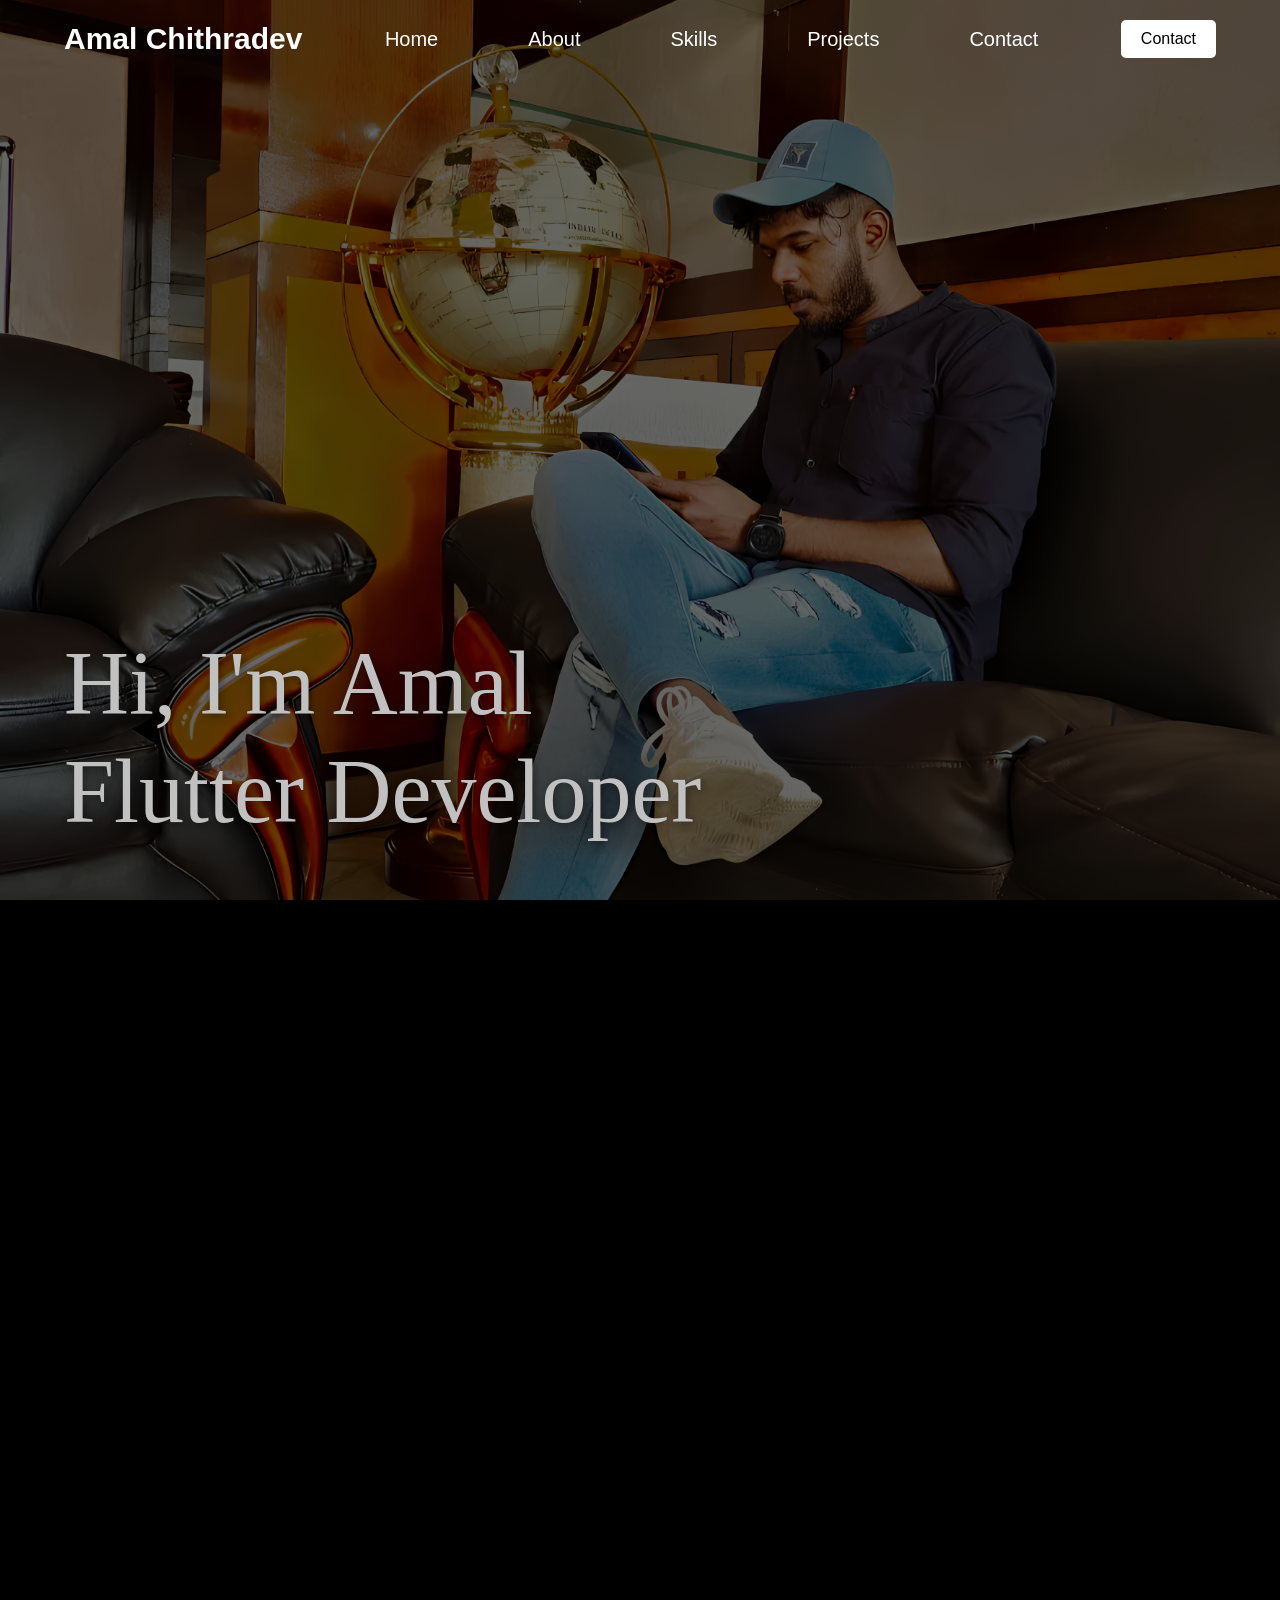
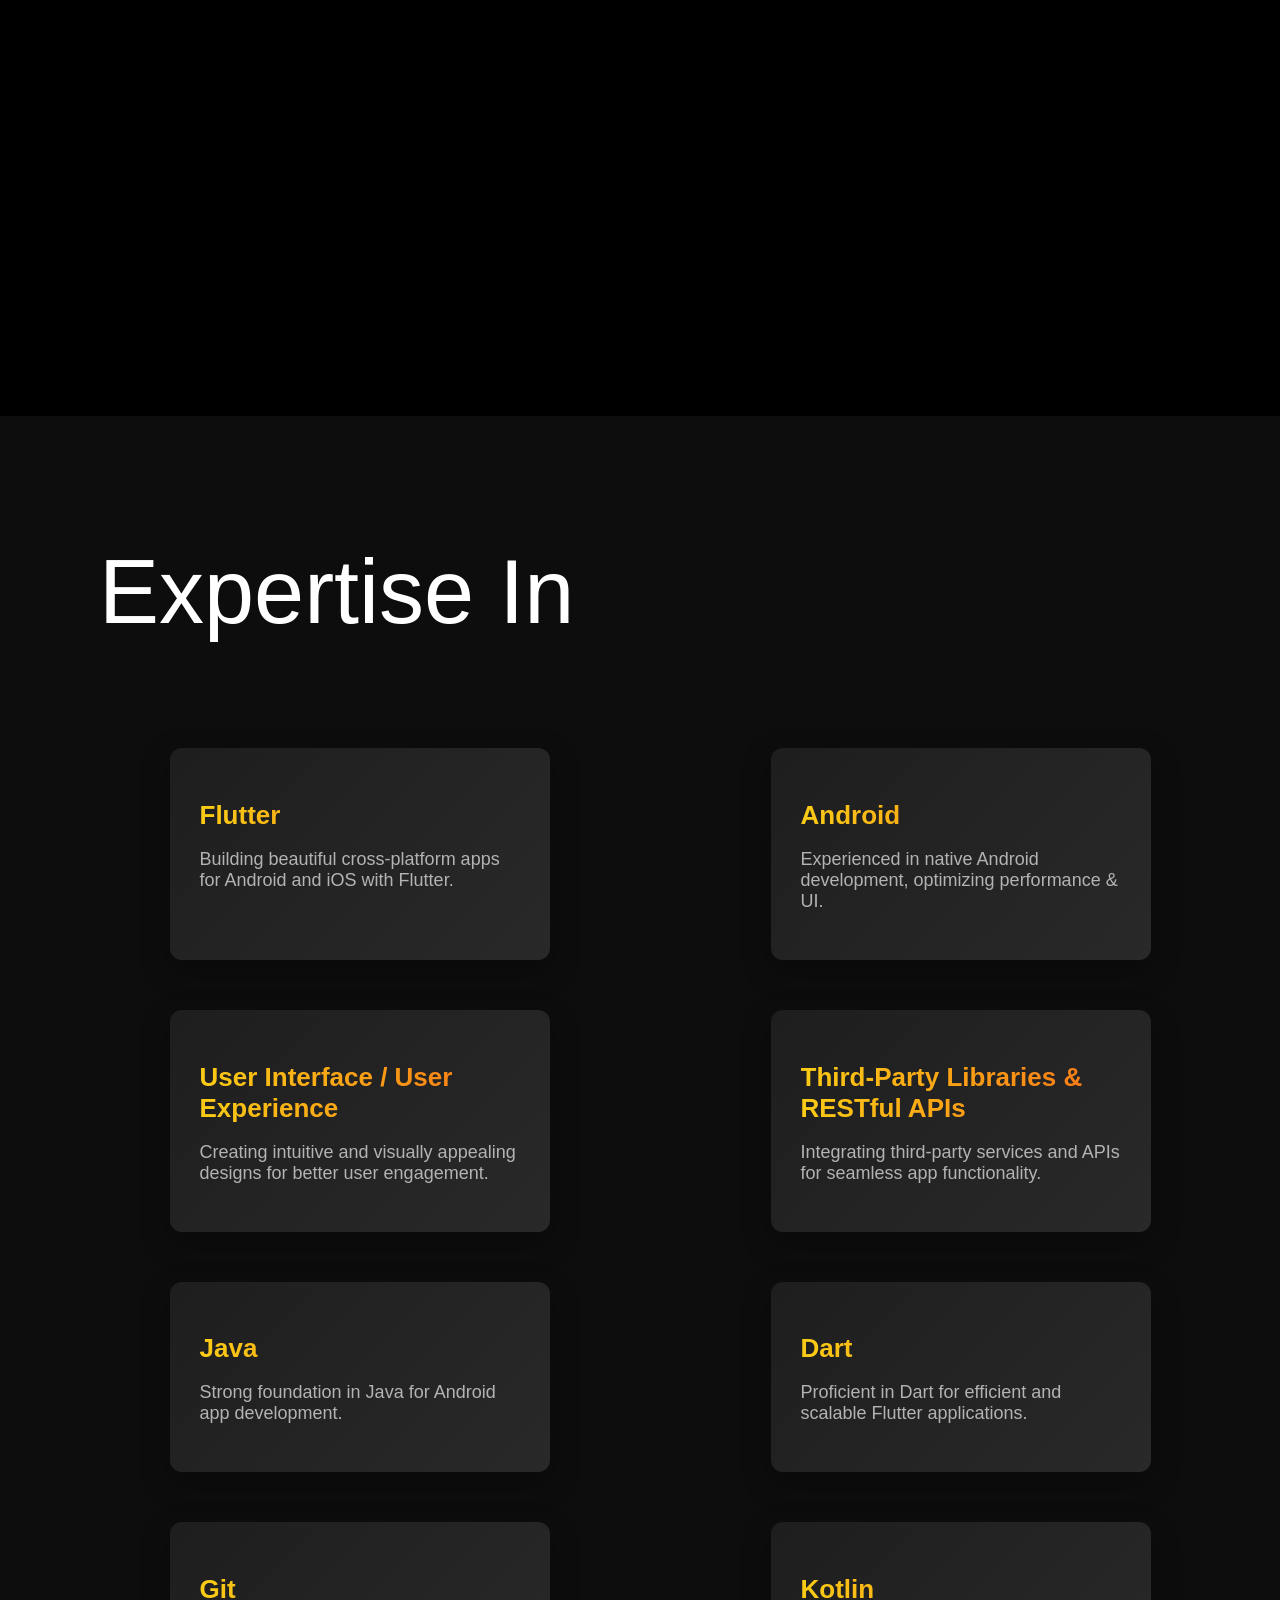
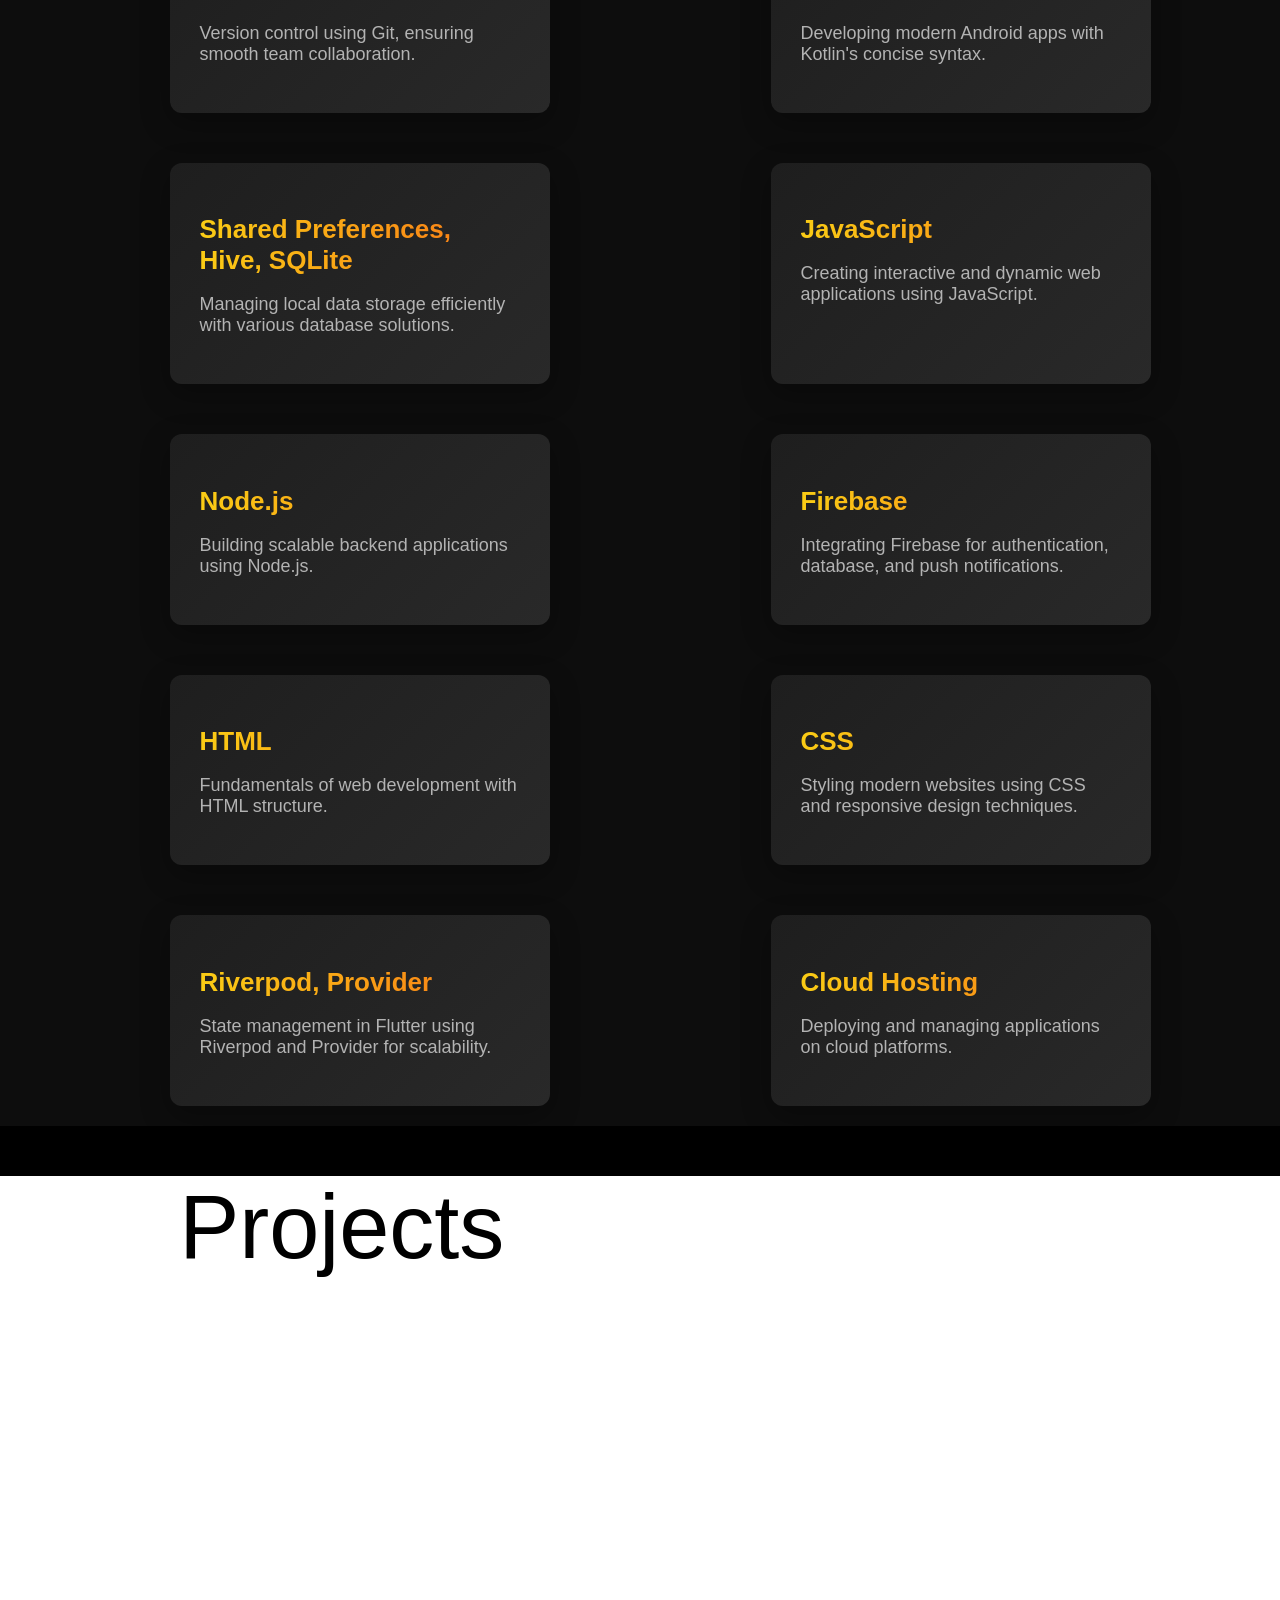
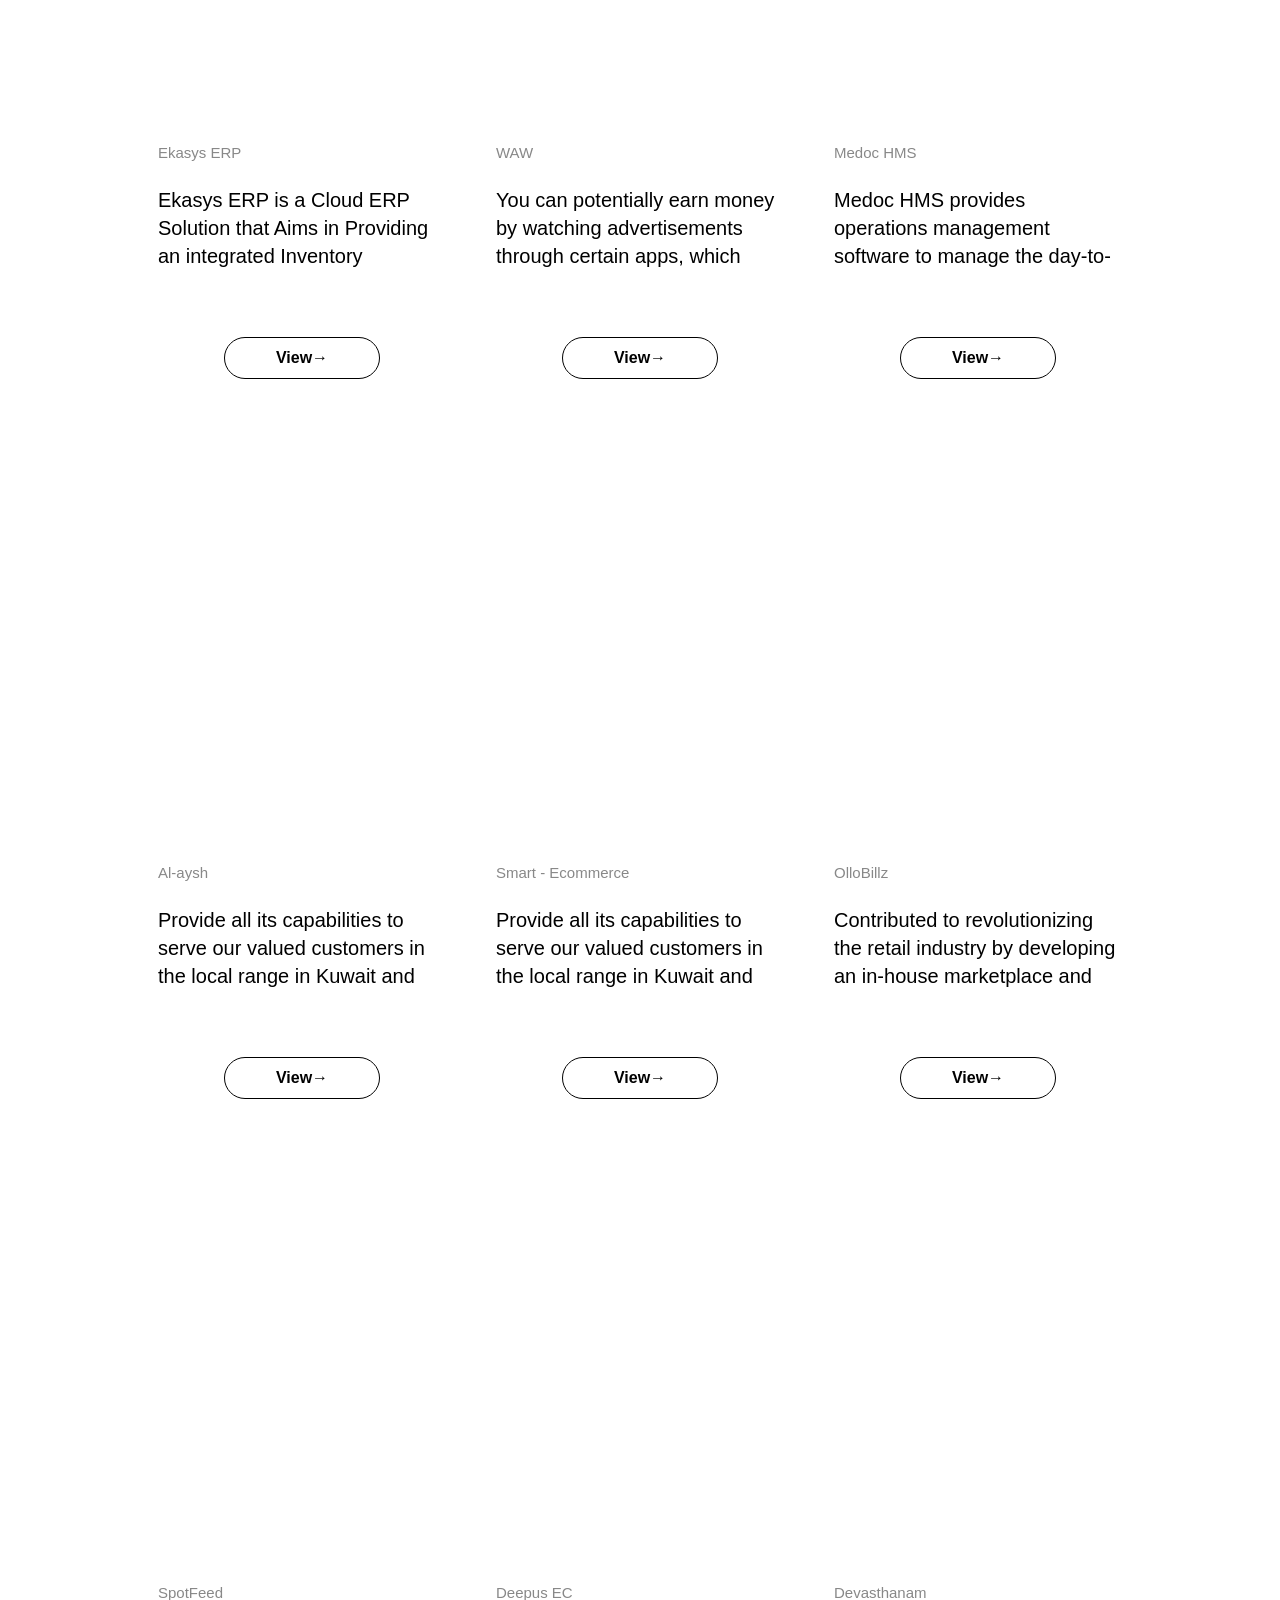
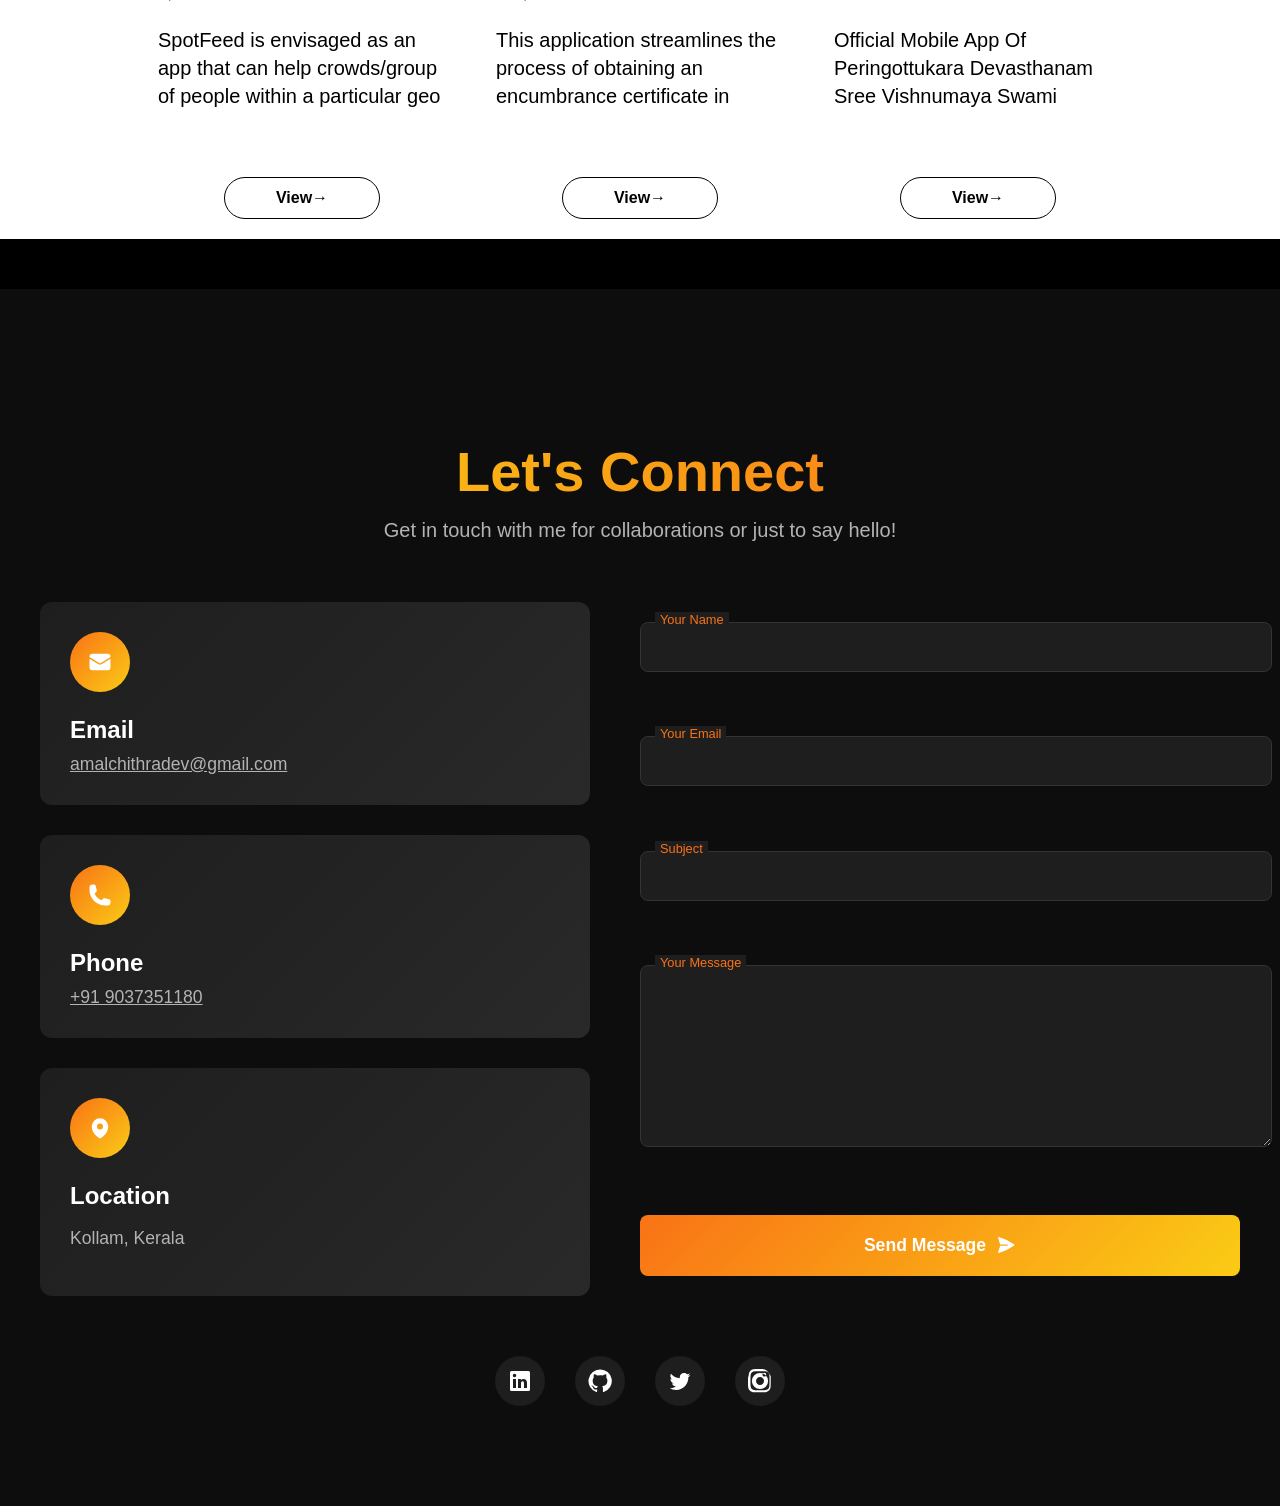
<file: index.html>
<!DOCTYPE html>
<html lang="en">
<head>
    <meta charset="UTF-8">
    <meta name="viewport" content="width=device-width, initial-scale=1.0">
    <title>Portfolio - Amal</title>
    <link rel="stylesheet" href="styles/home.css">
    <link rel="stylesheet" href="https://cdnjs.cloudflare.com/ajax/libs/font-awesome/6.4.2/css/all.min.css">
    <script src="home.js" defer></script>
</head>
<body>

    <header class="navbar">
        <div class="logo">Amal Chithradev</div>
        <nav>
            <ul>
                <li><a href="#home">Home</a></li>
                <li><a href="#about">About</a></li>
                <li><a href="#skills">Skills</a></li>
                <li><a href="#projects">Projects</a></li>
                <li><a href="#contact">Contact</a></li>
            </ul>
        </nav>
        <button class="contact-btn">Contact</button>
    </header>

    <main>
        <section id="home">
            <div class="home_contant">
                <div class="splash-bg"></div> 
                <h1 class="line1">Hi, I'm Amal</h1>   
                <h1 class="line2">Flutter Developer</h1>              </div>
        </section>

        <section id="about">
            <div class="about-container">
                <p class="about-description">
                    Software Developer with 3 years of experience,  
                    specializing in mobile and web app developmen.  
                    I have successfully completed 13 projects, delivering high-quality solutions  
                    with a focus on UI/UX design.  
                    My expertise lies in building efficient, scalable, and user-friendly applications
                    using modern technologies.
                </p>
            </div>
        </section>
        

        <section id="skills">
            <h2 class="skills-heading">Expertise In</h2>
            <div class="skills-wrapper">
                <div class="skills-container active">
                    <h1 class="skills-title">Flutter</h1>
                    <p class="description">Building beautiful cross-platform apps for Android and iOS with Flutter.</p>
                </div>
                <div class="skills-container">
                    <h1 class="skills-title">Android</h1>
                    <p class="description">Experienced in native Android development, optimizing performance & UI.</p>
                </div>
                <div class="skills-container">
                    <h1 class="skills-title">User Interface / User Experience</h1>
                    <p class="description">Creating intuitive and visually appealing designs for better user engagement.</p>
                </div>
                <div class="skills-container">
                    <h1 class="skills-title">Third-Party Libraries & RESTful APIs</h1>
                    <p class="description">Integrating third-party services and APIs for seamless app functionality.</p>
                </div>
                <div class="skills-container">
                    <h1 class="skills-title">Java</h1>
                    <p class="description">Strong foundation in Java for Android app development.</p>
                </div>
                <div class="skills-container">
                    <h1 class="skills-title">Dart</h1>
                    <p class="description">Proficient in Dart for efficient and scalable Flutter applications.</p>
                </div>
                <div class="skills-container">
                    <h1 class="skills-title">Git</h1>
                    <p class="description">Version control using Git, ensuring smooth team collaboration.</p>
                </div>
                <div class="skills-container">
                    <h1 class="skills-title">Kotlin</h1>
                    <p class="description">Developing modern Android apps with Kotlin's concise syntax.</p>
                </div>
                <div class="skills-container">
                    <h1 class="skills-title">Shared Preferences, Hive, SQLite</h1>
                    <p class="description">Managing local data storage efficiently with various database solutions.</p>
                </div>
                <div class="skills-container">
                    <h1 class="skills-title">JavaScript</h1>
                    <p class="description">Creating interactive and dynamic web applications using JavaScript.</p>
                </div>
                <div class="skills-container">
                    <h1 class="skills-title">Node.js</h1>
                    <p class="description">Building scalable backend applications using Node.js.</p>
                </div>
                <div class="skills-container">
                    <h1 class="skills-title">Firebase</h1>
                    <p class="description">Integrating Firebase for authentication, database, and push notifications.</p>
                </div>
                <div class="skills-container">
                    <h1 class="skills-title">HTML</h1>
                    <p class="description">Fundamentals of web development with HTML structure.</p>
                </div>
                <div class="skills-container">
                    <h1 class="skills-title">CSS</h1>
                    <p class="description">Styling modern websites using CSS and responsive design techniques.</p>
                </div>
                <div class="skills-container">
                    <h1 class="skills-title">Riverpod, Provider</h1>
                    <p class="description">State management in Flutter using Riverpod and Provider for scalability.</p>
                </div>
                <div class="skills-container">
                    <h1 class="skills-title">Cloud Hosting</h1>
                    <p class="description">Deploying and managing applications on cloud platforms.</p>
                </div>
            </div>
        </section>        
        
        

        <section id="projects">
            <h1 class="title">Projects</h1>
            <div class="case-studies">
                <div class="case-card">
                    <video class="case-video" width="100%" height="200" muted loop>
                        <source src="videos/erp_ad.mp4" type="video/mp4">
                        Your browser does not support the video tag.
                    </video>
                    <p class="category">Ekasys ERP</p>
                    <h3>Ekasys ERP is a Cloud ERP Solution that Aims in Providing an integrated Inventory Management and Accounting Software to small and medium-sized Businesses.</h3>
                    <a href="screens/ekasysproject.html" class="view-btn">View <span>&rarr;</span></a>
                </div>            
                <div class="case-card">
                    <video class="case-video" width="100%" height="200" muted loop>
                        <source src="videos/waw_ad.mp4" type="video/mp4">
                        Your browser does not support the video tag.
                    </video>
                    <p class="category">WAW</p>
                    <h3>You can potentially earn money by watching advertisements through certain apps, which reward users for engaging with ads</h3>
                    <a href="screens/wawproject.html" class="view-btn">View <span>&rarr;</span></a>
                </div>
                <div class="case-card">
                    <video class="case-video" width="100%" height="200" muted loop>
                        <source src="videos/medoc_ad.mp4" type="video/mp4">
                        Your browser does not support the video tag.
                    </video>                        
                    <p class="category">Medoc HMS</p>
                    <h3>Medoc HMS provides operations management software to manage the day-to-day activities of your hospital, clinic, lab or pharmacy.</h3>
                    <a href="screens/medocproject.html" class="view-btn">View <span>&rarr;</span></a>
                </div>
            </div>
            <div class="case-studies">
                <div class="case-card">
                    <video class="case-video" width="100%" height="200" muted loop>
                        <source src="videos/alaysh_ad.mp4" type="video/mp4">
                        Your browser does not support the video tag.
                    </video>
                    <p class="category">Al-aysh</p>
                    <h3>Provide all its capabilities to serve our valued customers in the local range in Kuwait and Gulf countries, by providing all our products with the best quality and the best prices that suit our customers.</h3>
                    <a href="screens/medocproject.html" class="view-btn">View <span>&rarr;</span></a>
                </div>            
                <div class="case-card">
                    <video class="case-video" width="100%" height="200" muted loop>
                        <source src="videos/alsanafer_ad.mp4" type="video/mp4">
                        Your browser does not support the video tag.
                    </video>
                    <p class="category">Smart - Ecommerce</p>
                    <h3>Provide all its capabilities to serve our valued customers in the local range in Kuwait and Gulf countries, by providing all our products with the best quality and the best prices that suit our customers.</h3>
                    <a href="screens/ekasysproject.html" class="view-btn">View <span>&rarr;</span></a>
                </div>
                <div class="case-card">
                    <video class="case-video" width="100%" height="200" muted loop>
                        <source src="videos/olobillz_ad.mp4" type="video/mp4">
                        Your browser does not support the video tag.
                    </video>
                    <p class="category">OlloBillz</p>
                    <h3>Contributed to revolutionizing the retail industry by developing an in-house marketplace and reward system, streamlining operations, and enhancing customer experiences. </h3>
                    <a href="screens/medocproject.html" class="view-btn">View <span>&rarr;</span></a>
                </div>
            </div>
            <div class="case-studies">
                <div class="case-card">
                    <video class="case-video" width="100%" height="200" muted loop>
                        <source src="videos/spotfeed_ad.mp4" type="video/mp4">
                        Your browser does not support the video tag.
                    </video>
                    <p class="category">SpotFeed</p>
                    <h3>SpotFeed is envisaged as an app that can help crowds/group of people within a particular geo - location to coordinate among each other, all without the need of exchanging phone numbers.</h3>
                    <a href="screens/ekasysproject.html" class="view-btn">View <span>&rarr;</span></a>
                </div>
                <div class="case-card">
                    <video class="case-video" width="100%" height="200" muted loop>
                        <source src="videos/deepus_ec_ad.mp4" type="video/mp4">
                        Your browser does not support the video tag.
                    </video>
                    <p class="category">Deepus EC</p>
                    <h3>This application streamlines the process of obtaining an encumbrance certificate in Kerala, allowing users to easily download the document online.</h3>
                    <a href="screens/medocproject.html" class="view-btn">View <span>&rarr;</span></a>
                </div>            
                <div class="case-card">
                    <video class="case-video" width="100%" height="200" muted loop>
                        <source src="videos/devasthanam-ad.mp4" type="video/mp4">
                        Your browser does not support the video tag.
                    </video>
                    <p class="category">Devasthanam</p>
                    <h3>Official Mobile App Of Peringottukara Devasthanam Sree Vishnumaya Swami Temple, ultimate destination for spiritual experiences and divine connection.</h3>
                    <a href="screens/medocproject.html" class="view-btn">View <span>&rarr;</span></a>
                </div>
            </div>
        </section>

        <section id="contact" class="contact-section">
            <div class="contact-container">
                <div class="contact-header">
                    <h1 class="title gradient-text">Let's Connect</h1>
                    <p class="subtitle">Get in touch with me for collaborations or just to say hello!</p>
                </div>
                
                <div class="contact-content">
                    <div class="contact-info">
                        <div class="info-card">
                            <div class="icon-box">
                                <svg xmlns="http://www.w3.org/2000/svg" viewBox="0 0 24 24" fill="currentColor">
                                    <path d="M1.5 8.67v8.58a3 3 0 003 3h15a3 3 0 003-3V8.67l-8.928 5.493a3 3 0 01-3.144 0L1.5 8.67z" />
                                    <path d="M22.5 6.908V6.75a3 3 0 00-3-3h-15a3 3 0 00-3 3v.158l9.714 5.978a1.5 1.5 0 001.572 0L22.5 6.908z" />
                                </svg>
                            </div>
                            <h3>Email</h3>
                            <a href="mailto:your.email@example.com">amalchithradev@gmail.com</a>
                        </div>
                        
                        <div class="info-card">
                            <div class="icon-box">
                                <svg xmlns="http://www.w3.org/2000/svg" viewBox="0 0 24 24" fill="currentColor">
                                    <path fill-rule="evenodd" d="M1.5 4.5a3 3 0 013-3h1.372c.86 0 1.61.586 1.819 1.42l1.105 4.423a1.875 1.875 0 01-.694 1.955l-1.293.97c-.135.101-.164.249-.126.352a11.285 11.285 0 006.697 6.697c.103.038.25.009.352-.126l.97-1.293a1.875 1.875 0 011.955-.694l4.423 1.105c.834.209 1.42.959 1.42 1.82V19.5a3 3 0 01-3 3h-2.25C8.552 22.5 1.5 15.448 1.5 6.75V4.5z" clip-rule="evenodd" />
                                </svg>
                            </div>
                            <h3>Phone</h3>
                            <a href="tel:+1234567890">+91 9037351180</a>
                        </div>
                        
                        <div class="info-card">
                            <div class="icon-box">
                                <svg xmlns="http://www.w3.org/2000/svg" viewBox="0 0 24 24" fill="currentColor">
                                    <path fill-rule="evenodd" d="M11.54 22.351l.07.04.028.016a.76.76 0 00.723 0l.028-.015.071-.041a16.975 16.975 0 001.144-.742 19.58 19.58 0 002.683-2.282c1.944-1.99 3.963-4.98 3.963-8.827a8.25 8.25 0 00-16.5 0c0 3.846 2.02 6.837 3.963 8.827a19.58 19.58 0 002.682 2.282 16.975 16.975 0 001.145.742zM12 13.5a3 3 0 100-6 3 3 0 000 6z" clip-rule="evenodd" />
                                </svg>
                            </div>
                            <h3>Location</h3>
                            <p>Kollam, Kerala</p>
                        </div>
                    </div>
                    
                    <form class="contact-form">
                        <div class="form-group">
                            <input type="text" id="name" required>
                            <label for="name">Your Name</label>
                        </div>
                        <div class="form-group">
                            <input type="email" id="email" required>
                            <label for="email">Your Email</label>
                        </div>
                        <div class="form-group">
                            <input type="text" id="subject" required>
                            <label for="subject">Subject</label>
                        </div>
                        <div class="form-group">
                            <textarea id="message" rows="5" required></textarea>
                            <label for="message">Your Message</label>
                        </div>
                        <button type="submit" class="submit-btn">
                            Send Message
                            <svg xmlns="http://www.w3.org/2000/svg" viewBox="0 0 24 24" fill="currentColor">
                                <path d="M3.478 2.405a.75.75 0 00-.926.94l2.432 7.905H13.5a.75.75 0 010 1.5H4.984l-2.432 7.905a.75.75 0 00.926.94 60.519 60.519 0 0018.445-8.986.75.75 0 000-1.218A60.517 60.517 0 003.478 2.405z" />
                            </svg>
                        </button>
                    </form>
                </div>
                
                <div class="social-links">
                    <a href="#" aria-label="LinkedIn">
                        <svg xmlns="http://www.w3.org/2000/svg" viewBox="0 0 24 24" fill="currentColor">
                            <path d="M20.5 2h-17A1.5 1.5 0 002 3.5v17A1.5 1.5 0 003.5 22h17a1.5 1.5 0 001.5-1.5v-17A1.5 1.5 0 0020.5 2zM8 19H5v-9h3zM6.5 8.25A1.75 1.75 0 118.3 6.5a1.78 1.78 0 01-1.8 1.75zM19 19h-3v-4.74c0-1.42-.6-1.93-1.38-1.93A1.74 1.74 0 0013 14.19V19h-3v-9h2.9v1.3a3.11 3.11 0 012.7-1.4c1.55 0 3.36.86 3.36 3.66z" />
                        </svg>
                    </a>
                    <a href="#" aria-label="GitHub">
                        <svg xmlns="http://www.w3.org/2000/svg" viewBox="0 0 24 24" fill="currentColor">
                            <path d="M12 .5a11.5 11.5 0 00-3.65 22.42c.58.11.79-.25.79-.55v-1.92c-3.22.7-3.89-1.55-3.89-1.55-.53-1.33-1.28-1.69-1.28-1.69-1.04-.71.08-.7.08-.7 1.16.08 1.77 1.19 1.77 1.19 1.03 1.76 2.69 1.25 3.35.96.1-.75.4-1.25.73-1.54-2.55-.29-5.23-1.27-5.23-5.67 0-1.25.45-2.27 1.19-3.07-.12-.29-.52-1.45.11-3 0 0 .97-.31 3.19 1.17a11.05 11.05 0 012.87-.39c.97 0 1.94.13 2.87.39 2.22-1.48 3.19-1.17 3.19-1.17.63 1.55.23 2.71.11 3 .74.8 1.19 1.82 1.19 3.07 0 4.41-2.69 5.37-5.25 5.65.41.36.78 1.07.78 2.15v3.18c0 .3.21.66.8.55A11.5 11.5 0 0012 .5z" />
                        </svg>
                    </a>
                    <a href="#" aria-label="Twitter">
                        <svg xmlns="http://www.w3.org/2000/svg" viewBox="0 0 24 24" fill="currentColor">
                            <path d="M22.46 6c-.77.35-1.6.58-2.46.69.88-.53 1.56-1.37 1.88-2.38-.83.5-1.75.85-2.72 1.05C18.37 4.5 17.26 4 16 4c-2.35 0-4.27 1.92-4.27 4.29 0 .34.04.67.11.98C8.28 9.09 5.11 7.38 3 4.79c-.37.63-.58 1.37-.58 2.15 0 1.49.75 2.81 1.91 3.56-.71 0-1.37-.2-1.95-.5v.03c0 2.08 1.48 3.82 3.44 4.21a4.22 4.22 0 01-1.93.07 4.28 4.28 0 004 2.98 8.521 8.521 0 01-5.33 1.84c-.34 0-.68-.02-1.02-.06C3.44 20.29 5.7 21 8.12 21 16 21 20.33 14.46 20.33 8.79c0-.19 0-.37-.01-.56.84-.6 1.56-1.36 2.14-2.23z" />
                        </svg>
                    </a>
                    <a href="#" aria-label="Instagram">
                        <svg xmlns="http://www.w3.org/2000/svg" viewBox="0 0 24 24" fill="currentColor">
                            <path d="M12 2.16c3.2 0 3.58.01 4.85.07 3.05.14 4.46 1.55 4.6 4.6.06 1.27.07 1.65.07 4.85s-.01 3.58-.07 4.85c-.14 3.05-1.55 4.46-4.6 4.6-1.27.06-1.65.07-4.85.07s-3.58-.01-4.85-.07c-3.05-.14-4.46-1.55-4.6-4.6-.06-1.27-.07-1.65-.07-4.85s.01-3.58.07-4.85c.14-3.05 1.55-4.46 4.6-4.6 1.27-.06 1.65-.07 4.85-.07zM12 0C8.74 0 8.33.01 7.05.06c-3.99.19-6.17 2.37-6.36 6.36C.01 8.33 0 8.74 0 12s.01 3.67.06 4.95c.19 3.99 2.37 6.17 6.36 6.36 1.28.05 1.69.06 4.95.06s3.67-.01 4.95-.06c3.99-.19 6.17-2.37 6.36-6.36.05-1.28.06-1.69.06-4.95s-.01-3.67-.06-4.95C20.24 2.38 18.06.2 14.07.01 12.75 0 12.36 0 12 0zm0 3.9a8.1 8.1 0 100 16.2 8.1 8.1 0 000-16.2zM12 16c-2.21 0-4-1.79-4-4s1.79-4 4-4 4 1.79 4 4-1.79 4-4 4zm6.24-10.31a1.89 1.89 0 11-3.78 0 1.89 1.89 0 013.78 0z" />
                        </svg>
                    </a>
                </div>
            </div>
        </section>
    </main>

</body>
</html>
</file>
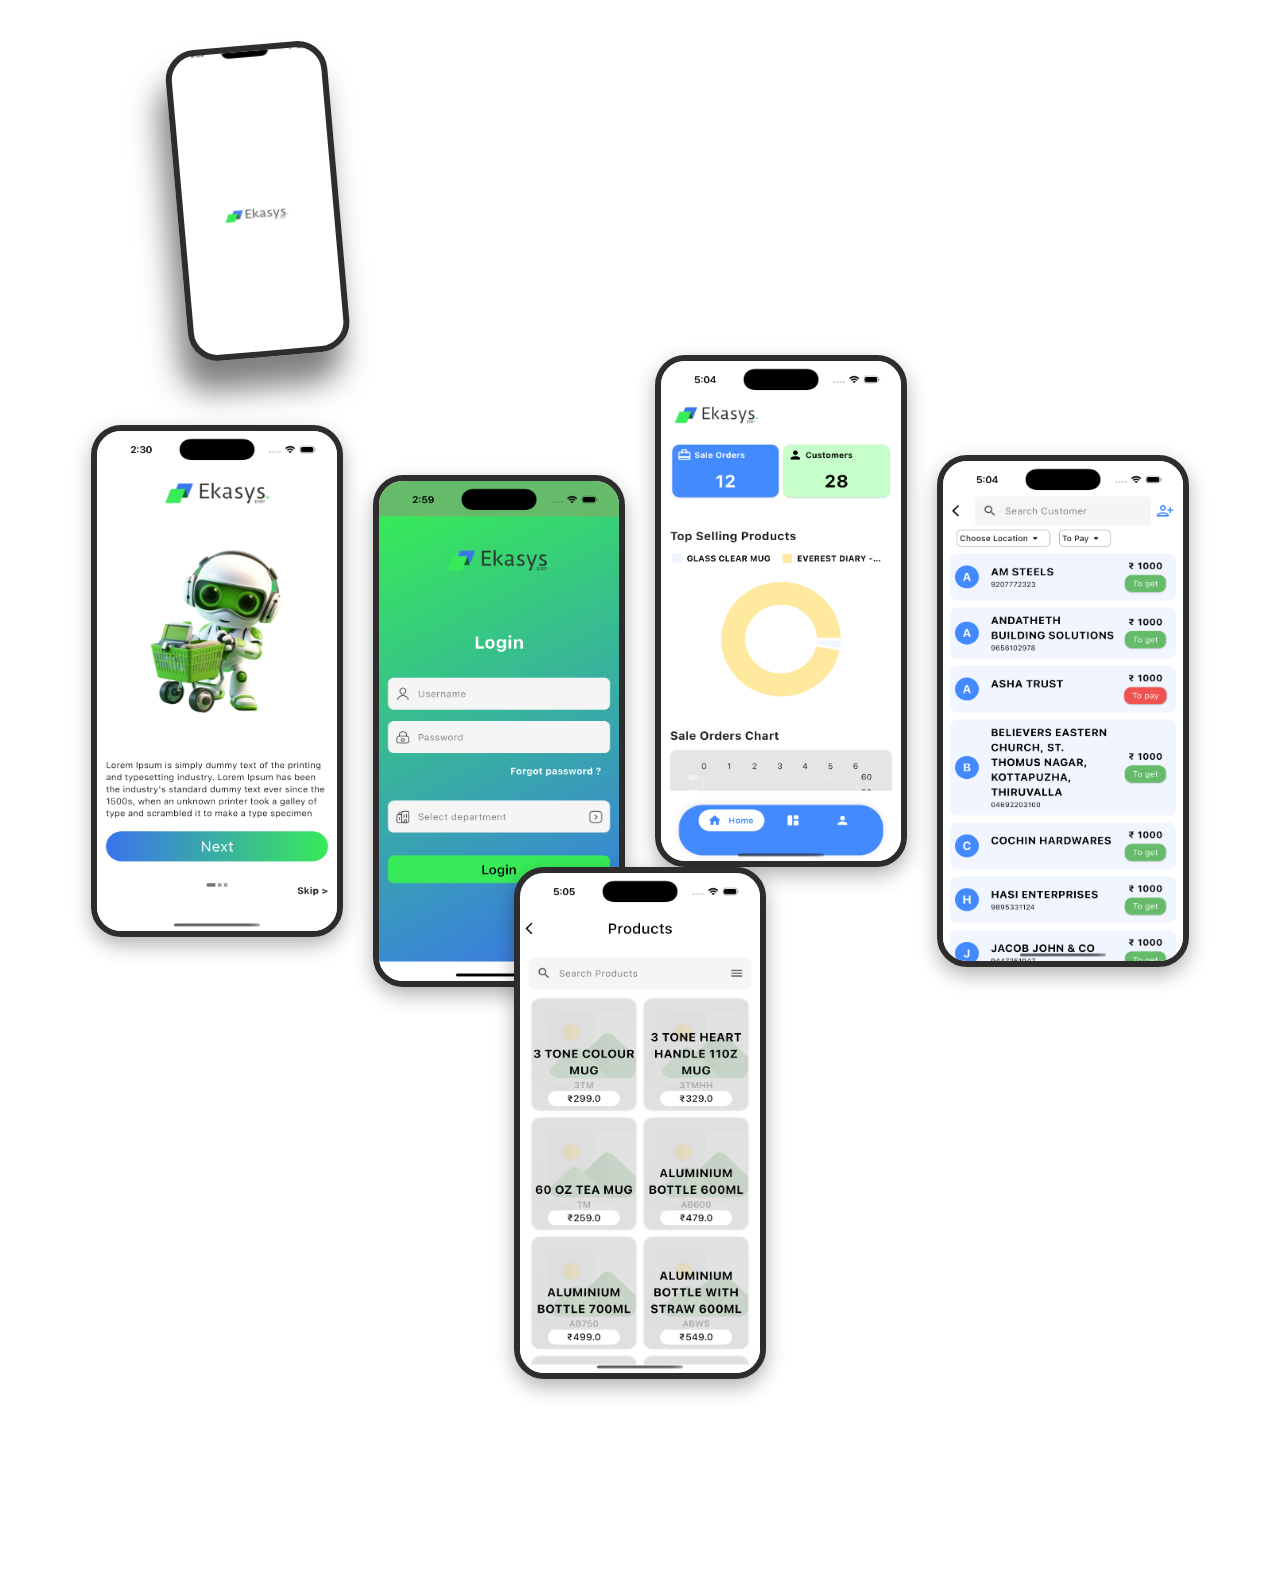
<file: screens/ekasysproject.html>
<!DOCTYPE html>
<html lang="en">
<head>
    <meta charset="UTF-8">
    <meta name="viewport" content="width=device-width, initial-scale=1.0">
    <title>Ekasys ERP - Cloud ERP Solution</title>
    <link rel="stylesheet" href="../styles/ekasysproject.css">
</head>
<body>
    <script>
        document.addEventListener("DOMContentLoaded", function () {
            const screenshots = document.querySelectorAll(".screenshots img");
    
            screenshots.forEach((img, index) => {
                setTimeout(() => {
                    img.classList.add("show");
                }, index * 300); 
            });
        });
    </script>
    
    <div class="header">
        <div class="wave"></div>
    </div>

    <div class="main-content">
        <div class="mockup"></div>
        <h1 class="app_name">Ekasys ERP</h1>
        <h2 class="description">Cloud ERP Solution</h2>
        <p class="content">
            Ekasys ERP is a Cloud ERP Solution that Aims in Providing an integrated Inventory Management and Accounting Software to small and medium-sized Businesses primarily Wholesalers, Retailers, Distributors, Clothing Shops Restaurants as well as those who sell through retail and E-Commerce channels. Our ERP helps automate processes, reduce manual work and grow your business
        </p>

        <div class="screenshots">
            <img src="../photos/ekasysscrnsht2.png" alt="Screen 1">
            <img src="../photos/ekasysscrnsht3.png" alt="Screen 2">
            <img src="../photos/ekasysscrnsht4.png" alt="Screen 3">
            <img src="../photos/ekasysscrnsht5.png" alt="Screen 4">
            <img src="../photos/ekasysscrnsht6.png" alt="Screen 5">
        </div>
    </div>
</body>
</html>
</file>
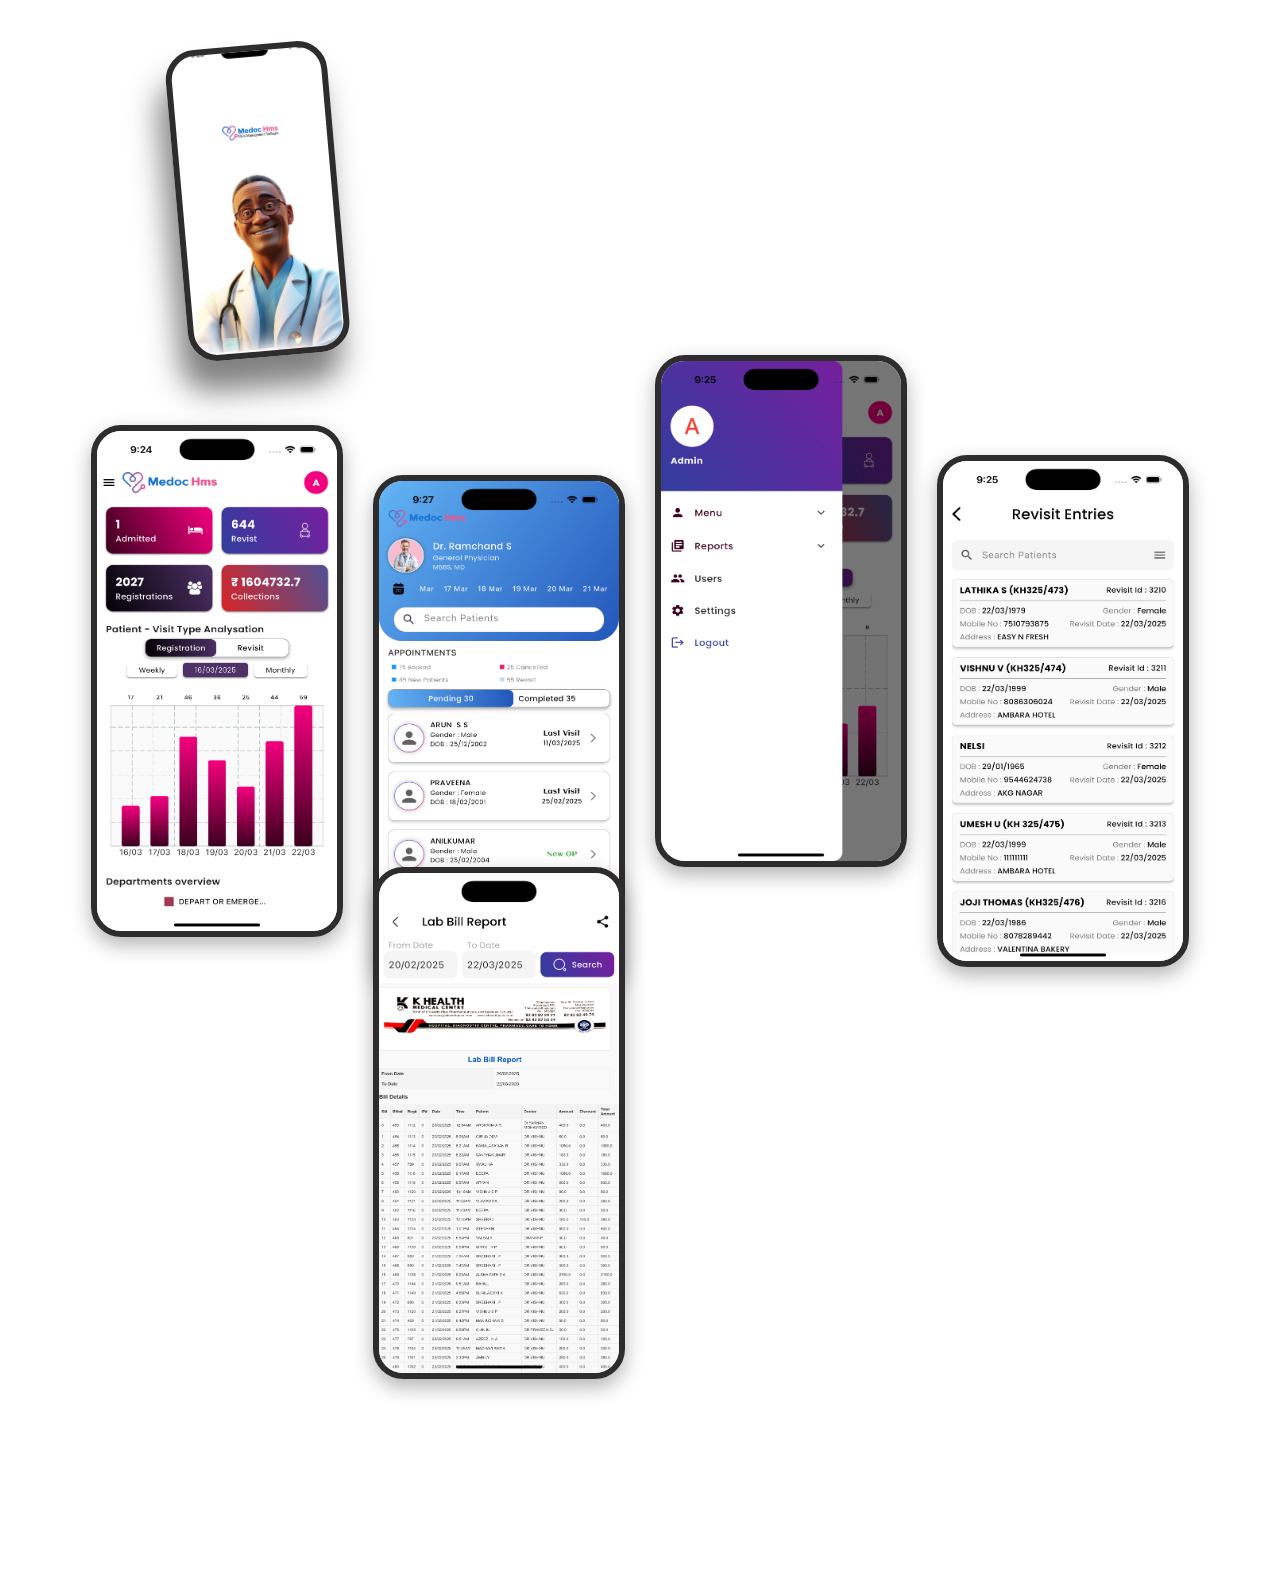
<file: screens/medocproject.html>
<!DOCTYPE html>
<html lang="en">
<head>
    <meta charset="UTF-8">
    <meta name="viewport" content="width=device-width, initial-scale=1.0">
    <title>Medoc HMS - Hospital Management System</title>
    <link rel="stylesheet" href="../styles/medocproject.css">
</head>
<body>
    <script>
        document.addEventListener("DOMContentLoaded", function () {
            const screenshots = document.querySelectorAll(".screenshots img");
    
            screenshots.forEach((img, index) => {
                setTimeout(() => {
                    img.classList.add("show");
                }, index * 300); 
            });
        });
    </script>
    <div class="header">
        <div class="wave"></div>
    </div>

    <div class="main-content">
        <div class="mockup"></div>
        <h1 class="app_name">Medoc HMS</h1>
        <h2 class="description">Hospital Management Application</h2>
        <p class="content">
            Medoc HMS provides operations management software to manage the day-to-day activities of your hospital, clinic, lab, or pharmacy. It is a future-ready system that makes things easier for healthcare businesses, as well as their patients. We have 300+ completely satisfied users in India & UAE.
        </p>

        <div class="screenshots">
            <img src="../photos/medocscrnsht2.png" alt="Screen 1">
            <img src="../photos/medocscrnsht3.png" alt="Screen 2">
            <img src="../photos/medocscrnsht4.png" alt="Screen 3">
            <img src="../photos/medocscrnsht5.png" alt="Screen 4">
            <img src="../photos/medocscrnsht6.png" alt="Screen 5">
            <img src="../photos/medocscrnsht7.png" alt="Screen 6">
        </div>
    </div>
</body>
</html>
</file>
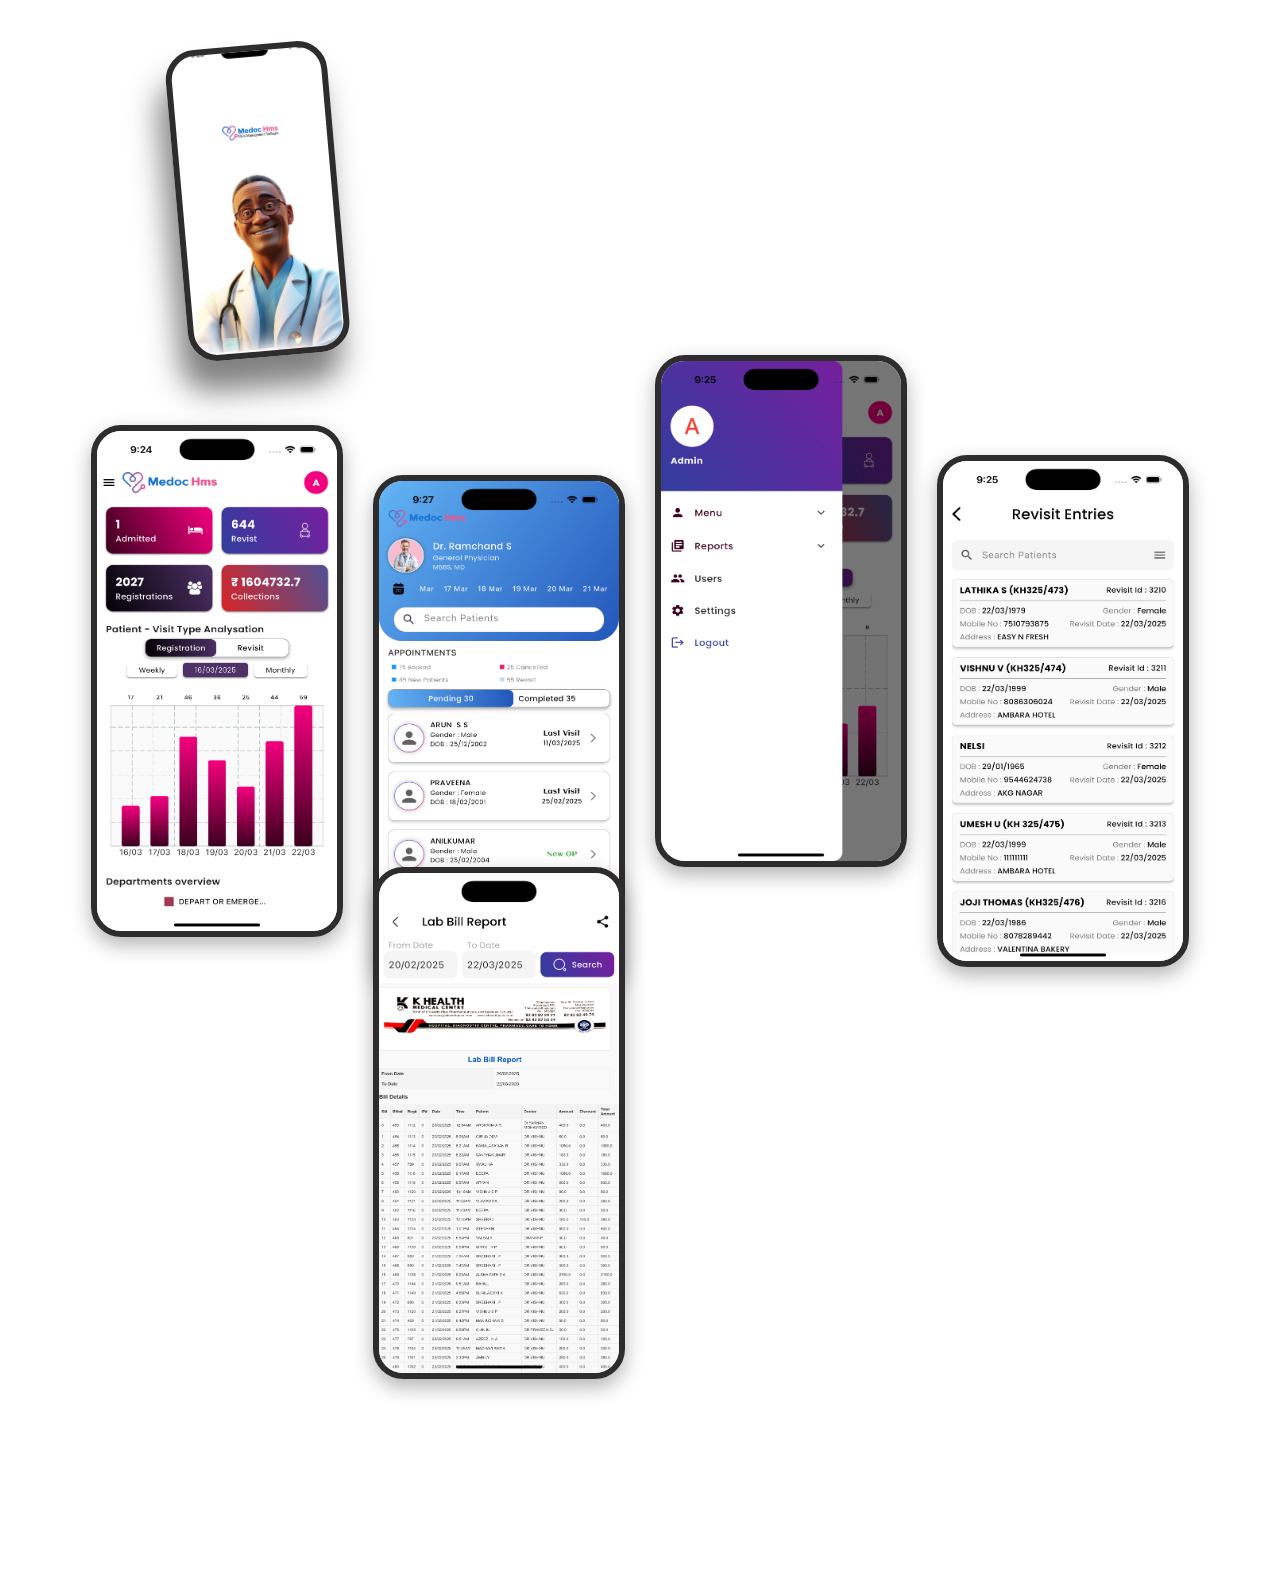
<file: screens/wawproject.html>
<!DOCTYPE html>
<html lang="en">
<head>
    <meta charset="UTF-8">
    <meta name="viewport" content="width=device-width, initial-scale=1.0">
    <title>WAW - Advertisment App</title>
    <link rel="stylesheet" href="../styles/wawproject.css">
</head>
<body>
    <script>
        document.addEventListener("DOMContentLoaded", function () {
            const screenshots = document.querySelectorAll(".screenshots img");
    
            screenshots.forEach((img, index) => {
                setTimeout(() => {
                    img.classList.add("show");
                }, index * 300); 
            });
        });
    </script>
    <div class="header">
        <div class="wave"></div>
    </div>

    <div class="main-content">
        <div class="mockup"></div>
        <h1 class="app_name">WAW</h1>
        <h2 class="description">Advertisment App</h2>
        <p class="content">
            WAW is a revolutionary advertisement app that rewards users for watching ads. Simply watch engaging advertisements, earn coupons, and get a chance to win exciting prizes through our live lucky draw!
        </p>

        <div class="screenshots">
            <img src="../photos/medocscrnsht2.png" alt="Screen 1">
            <img src="../photos/medocscrnsht3.png" alt="Screen 2">
            <img src="../photos/medocscrnsht4.png" alt="Screen 3">
            <img src="../photos/medocscrnsht5.png" alt="Screen 4">
            <img src="../photos/medocscrnsht6.png" alt="Screen 5">
            <img src="../photos/medocscrnsht7.png" alt="Screen 6">
        </div>
    </div>
</body>
</html>
</file>
<file: styles/home.css>
/* General Styles */
body {
    font-family: Arial, sans-serif;
    margin: 0;
    padding: 0;
    background-color: black;
    color: white; 
    overflow-x: hidden;   
}

/* Navbar */
.navbar {
    display: flex;
    justify-content: space-between;
    align-items: center;
    padding: 20px 5%;
    background: transparent;
    position: fixed;
    width: 90%;
    top: 0;
    left: 0;
    z-index: 1000;
    transition: background 0.3s ease-in-out, color 0.3s ease-in-out;
}

.navbar nav ul {
    list-style: none;
    display: flex;
    justify-content: center;
    gap: 30px;
    margin: 0;
    padding: 0;
}

.navbar nav ul li {
    display: inline-block;
}

.navbar nav ul li a {
    text-decoration: none;
    font-size: 20px;
    font-weight: 300;
    color: white;
    padding: 30px 30px;
    transition: all 0.3s ease-in-out;
    position: relative;
    font-family:'Gill Sans', 'Gill Sans MT', Calibri, 'Trebuchet MS', sans-serif
}

nav ul li a::after {
    content: "";
    display: block;
    height: 3px;
    width: 0;
    background: grey;
    transition: width 0.3s ease-in-out;
    position: absolute;
    bottom: 0;
    left: 50%;
    transform: translateX(-50%);
}


nav ul li a:hover {
    color: wheat;
}

.navbar.scrolled {
    background: white;  /* Changes to white when scrolled */
    box-shadow: 0 2px 10px rgba(0, 0, 0, 0.1);
}

.navbar.scrolled nav ul li a {
    color: black !important;  /* Text changes to black when scrolled */
}

.navbar.scrolled .logo {
    color: black !important;
}

.contact-btn {
    background-color: white;
    color: black;
    border: none;
    padding: 10px 20px;
    font-size: 16px;
    cursor: pointer;
    border-radius: 5px;
}

.navbar.scrolled .contact-btn{
    background-color: black;
    color: white;
}

.contact-btn:hover {
    background-color: #333;
}

section {
    margin: 0;
    scroll-margin-top: 100px; 
}

#home {
    width: 100vw;
    height: 100vh;
    display: flex;
    align-items: center;
    justify-content: center;
    background: url('../photos/me3.png') center center no-repeat;
    background-size: cover; 
    background-position: center; 
    background-attachment: fixed;
    background-color: white;
    color: white;
    text-align: center;
    opacity: 0;
    transform: scale(1.1);
    transition: opacity 0.8s ease-out, transform 0.8s ease-out;
}


/* Active class to trigger animation */
#home.active {
    opacity: 1;
    transform: scale(1);
}

#home::before {
    content: "";
    position: absolute;
    left: 0;
    width: 100%;
    height: 100%;
    background: black;
    opacity: 0.6;
}

.home_contant {
    position: absolute;
    bottom: 0%;
    left: 5%;
    width: 50%;
    height: 30%;
    display: flex;
    align-items: flex-start;
    justify-content: flex-start;
    flex-direction: column;
}

.home_contant h1 {
    color: rgb(193, 193, 193);
    font-size: 90px; 
    font-weight: 300;
    font-family: "Playfair Display", serif;
    text-align: left;
    opacity: 1;
    display: flex;
    flex-wrap: wrap;
    gap: 5px; 
    line-height: 1.2; 
    text-shadow: 2px 2px 8px rgba(0, 0, 0, 0.4);
    margin: 0; 
}

.logo {
    font-size: 30px;
    font-weight: 600;
    font-family: 'Lucida Sans', 'Lucida Sans Regular', 'Lucida Grande', 'Lucida Sans Unicode', Geneva, Verdana, sans-serif;

}

/* Smooth scrolling */
html {
    scroll-behavior: smooth;
}

/* Responsive Design */
@media (max-width: 768px) {
    nav ul {
        flex-direction: column;
        gap: 10px;
        text-align: center;
    }
}

/* Main Section */
.title {
    text-align: center;
    font-size: 90px;
    margin: 50px 14%;
    text-align: start;
    font-weight: 100;
    font-family: 'Poppins', sans-serif;
    color: black;
}

/* About Section */

#about {
    background-color: #000; /* Black background */
    color: #fff; /* White text */
    text-align: center; 
    padding: 120px 10%; /* Increase section height */
}

.about-container {
    margin: auto;
}

.about-description {
    font-size: 60px; /* Increase text size */
    line-height: 1.4; /* Better spacing */
    font-weight: 300;
    opacity: 0.9;
    color: rgb(193, 193, 193);
    text-align: left;
    font-family:'Gill Sans', 'Gill Sans MT', Calibri, 'Trebuchet MS', sans-serif
}

.fade-in-word-about-section {
    opacity: 0;
    transform: translateY(15px);
    transition: opacity 0.4s ease-out, transform 0.4s ease-out;

}

.fade-in-word-about-section.visible {
    opacity: 1;
    transform: translateY(0);
}

/* Skills Section */
#skills {
    min-height: 100vh; /* Changed from auto to ensure full viewport height */
    padding: 50px 5%; /* Added padding to create space around edges */
    background-color: #0d0d0d;
    display: flex;
    flex-direction: column;
    align-items: center;
    color: white;
    font-size: 22px;
    position: relative;
    width: 100%;
    overflow: hidden;
    box-sizing: border-box; /* Ensure padding is included in width */
}

.skills-heading {
    font-size: 90px;
    font-weight: 100;
    text-align: start;
    width: 100%;
    font-family: 'Poppins', sans-serif;
    margin-left: 70px;
}

.skills-wrapper {
    display: grid;
    grid-template-columns: repeat(auto-fill, minmax(400px, 1fr));
    gap: 50px;
    width: 100%;
    padding: 0 20px;
    justify-items: center;
    margin: 0 auto; /* Center the grid container */
}

.skills-container {
    background: linear-gradient(135deg, #1e1e1e 0%, #292929 100%);
    border-radius: 12px;
    box-shadow: 0px 10px 30px rgba(0, 0, 0, 0.3);
    opacity: 1;
    transform: translateY(30px);
    transition: opacity 0.6s ease, transform 0.6s ease;
    width: 100%;
    max-width: 320px; /* Constrain maximum width */
    padding: 30px;
    text-align: left;
    /* Removed margin-right: 200px - this was causing alignment issues */
}

/* Rest of your CSS remains the same... */

.skills-title {
    font-size: 26px;
    font-weight: bold;
    background: linear-gradient(90deg, #facc15, #f97316);
    -webkit-background-clip: text;
    -webkit-text-fill-color: transparent;
    margin-bottom: 10px;
}

.description {
    font-size: 18px;
    color: #b3b3b3;
}

@media (max-width: 1024px) {
    .skills-wrapper {
        grid-template-columns: repeat(auto-fit, minmax(280px, 1fr));
    }

    .skills-heading {
        font-size: 60px;
    }
}

@media (max-width: 768px) {
    .skills-wrapper {
        grid-template-columns: repeat(auto-fit, minmax(250px, 1fr));
        gap: 20px; /* Reduced gap for smaller screens */
    }

    .skills-heading {
        font-size: 50px;
    }
}




/* Case Studies Section */
#projects {
    background-color: white;
}
.case-studies {
    display: flex;
    justify-content: center;
    gap: 30px;
    padding: 0 5%;
    margin-bottom: 50px;
}

.case-card {
    width: 25%;
    height: 650px;
    background: #fff;
    /* box-shadow: 0 4px 10px rgba(0, 0, 0, 0.1); */
    /* border-radius: 100px; */
    overflow: hidden;
    text-align: center;
    padding: 10px;
    display: flex;
    flex-direction: column;
    justify-content: start;
    position: relative;
}

.case-card video {
    width: 100%;
    height: 60%;
    border-radius: 0px 0px 0 0;
}

.category {
    font-weight: 500;
    font-size: 15px;
    color: #888;
    margin: 15px 0 5px;
    text-align: left;
    font-family: 'Poppins', sans-serif;
}

.case-card h3 {
    font-size: 20px;
    font-weight: 200;
    text-align: left;
    color: black;
    font-family: 'Poppins', sans-serif;
    line-height: 1.4;
    max-height: calc(1.4em * 3); /* 1.4em * 3 lines */
    overflow: hidden;
    display: block;
    text-overflow: ellipsis;
    white-space: normal;
}

.case-video {
    width: 100%;
    height: 200px;
    object-fit: cover; 
    border-radius: 10px;
    transition: opacity 0.3s ease-in-out;
    opacity: 1;
}

/* .case-card:hover .case-video {
    opacity: 1;
} */

.view-btn {
    display: flex;
    align-items: center;
    justify-content: center;
    border: 1px solid black;
    color: black;
    border-radius: 30px;
    text-decoration: none;
    font-weight: bold;
    transition: border-color 0.3s ease, color 0.3s ease;
    margin-bottom: 10px;
    width: 50%;
    height: 6%;
    text-align: center;
    background: transparent;
    position: absolute;
    bottom: 10px;
    left: 50%;
    transform: translateX(-50%);
}

.view-btn:hover {
    border-color: #0056b3;
    color: #0056b3;
}

/* Contact me section*/
.contact-section {
    background-color: #0d0d0d;
    color: white;
    padding: 100px 0;
    position: relative;
    overflow: hidden;
}

.contact-container {
    max-width: 1200px;
    margin: 0 auto;
    padding: 0 20px;
}

.contact-header {
    text-align: center;
    margin-bottom: 60px;
}

.gradient-text {
    background: linear-gradient(90deg, #facc15, #f97316);
    -webkit-background-clip: text;
    -webkit-text-fill-color: transparent;
    font-size: 3.5rem;
    font-weight: 700;
    margin-bottom: 15px;
    text-align: center;
}

.subtitle {
    font-size: 1.25rem;
    color: #b3b3b3;
    max-width: 600px;
    margin: 0 auto;
}

.contact-content {
    display: grid;
    grid-template-columns: 1fr 1fr;
    gap: 50px;
    margin-bottom: 60px;
}

.contact-info {
    display: grid;
    grid-template-columns: 1fr;
    gap: 30px;
}

.info-card {
    background: linear-gradient(135deg, #1e1e1e 0%, #292929 100%);
    border-radius: 12px;
    padding: 30px;
    transition: transform 0.3s ease, box-shadow 0.3s ease;
}

.info-card:hover {
    transform: translateY(-5px);
    box-shadow: 0 15px 30px rgba(0, 0, 0, 0.3);
}

.icon-box {
    width: 60px;
    height: 60px;
    background: linear-gradient(135deg, #f97316 0%, #facc15 100%);
    border-radius: 50%;
    display: flex;
    align-items: center;
    justify-content: center;
    margin-bottom: 20px;
}

.icon-box svg {
    width: 24px;
    height: 24px;
    color: white;
}

.info-card h3 {
    font-size: 1.5rem;
    margin-bottom: 10px;
    color: white;
}

.info-card a, .info-card p {
    color: #b3b3b3;
    font-size: 1.1rem;
    transition: color 0.3s ease;
}

.info-card a:hover {
    color: #f97316;
}

.contact-form {
    display: grid;
    gap: 25px;
    width: 600px;
    align-items: center;
}

.form-group {
    position: relative;
}

.form-group input,
.form-group textarea {
    width: 100%;
    padding: 15px;
    background: #1e1e1e;
    border: 1px solid #333;
    border-radius: 8px;
    color: white;
    font-size: 1rem;
    transition: all 0.3s ease;
}

.form-group textarea {
    resize: vertical;
    min-height: 150px;
}

.form-group label {
    position: absolute;
    left: 15px;
    top: 15px;
    color: #b3b3b3;
    pointer-events: none;
    transition: all 0.3s ease;
    background-color: #1e1e1e;
    padding: 0 5px;
}

.form-group input:focus,
.form-group textarea:focus {
    outline: none;
    border-color: #f97316;
}

.form-group input:focus + label,
.form-group textarea:focus + label,
.form-group input:not(:placeholder-shown) + label,
.form-group textarea:not(:placeholder-shown) + label {
    top: -10px;
    font-size: 0.8rem;
    color: #f97316;
}

.submit-btn {
    background: linear-gradient(135deg, #f97316 0%, #facc15 100%);
    color: white;
    border: none;
    border-radius: 8px;
    font-size: 1.1rem;
    font-weight: 600;
    cursor: pointer;
    display: flex;
    justify-content: center;
    gap: 10px;
    padding: 20px;
    transition: transform 0.3s ease, box-shadow 0.3s ease;
}

.submit-btn:hover {
    transform: translateY(-3px);
    box-shadow: 0 10px 20px rgba(249, 115, 22, 0.3);
}

.submit-btn svg {
    width: 20px;
    height: 20px;
    transition: transform 0.3s ease;
}

.submit-btn:hover svg {
    transform: translateX(5px);
}

.social-links {
    display: flex;
    justify-content: center;
    gap: 30px;
    margin-top: 40px;
}

.social-links a {
    width: 50px;
    height: 50px;
    border-radius: 50%;
    background: #1e1e1e;
    display: flex;
    align-items: center;
    justify-content: center;
    transition: all 0.3s ease;
}

.social-links a:hover {
    background: linear-gradient(135deg, #f97316 0%, #facc15 100%);
    transform: translateY(-5px);
}

.social-links svg {
    width: 24px;
    height: 24px;
    color: white;
}

/* Responsive Design */
@media (max-width: 1024px) {
    .contact-content {
        grid-template-columns: 1fr;
    }
    
    .gradient-text {
        font-size: 3rem;
    }
}

@media (max-width: 768px) {
    .gradient-text {
        font-size: 2.5rem;
    }
    
    .subtitle {
        font-size: 1.1rem;
    }
    
    .info-card {
        padding: 20px;
    }
    
    .icon-box {
        width: 50px;
        height: 50px;
    }
}

@media (max-width: 480px) {
    .gradient-text {
        font-size: 2rem;
    }
    
    .contact-section {
        padding: 60px 0;
    }
    
    .social-links {
        gap: 20px;
    }
    
    .social-links a {
        width: 40px;
        height: 40px;
    }
    
    .social-links svg {
        width: 20px;
        height: 20px;
    }
}
</file>
<file: styles/ekasysproject.css>
body {
    background: white;
    color: black;
    text-align: center;
    font-family: Arial, sans-serif;
    margin: 0;
    padding: 0;
}

/* Header Section */
.header {
    position: relative;
    height: 55vh; /* Adjust height dynamically */
    width: 100%;
    background: url('https://cdn.prod.website-files.com/6768f29a6d5da42209173f20/6768f29b6d5da4220917745b_Rectangle%20(37).svg') no-repeat center;
    background-size: cover;
    color: white;
    border-bottom-left-radius: 50px;
    border-bottom-right-radius: 50px;
}

/* Decorative Wave */
.wave {
    position: absolute;
    bottom: -5px;
    left: 0;
    width: 100%;
    height: 300px;
    background: url('data:image/svg+xml;utf8,<svg viewBox="0 0 1440 320" xmlns="http://www.w3.org/2000/svg"><path fill="white" fill-opacity="1" d="M0,192L80,186.7C160,181,320,171,480,192C640,213,800,267,960,256C1120,245,1280,171,1360,138.7L1440,107L1440,320L1360,320C1280,320,1120,320,960,320C800,320,640,320,480,320C320,320,160,320,80,320L0,320Z"></path></svg>') no-repeat bottom/cover;
}

/* Main Content */
.main-content {
    display: flex;
    flex-direction: column;
    align-items: center;
    position: relative;
    padding: 20px;
}

/* Mockup Image */
.mockup {
    width: 150px;
    height: 300px;
    background: url('../photos/ekasysscrnsht1.png') no-repeat center/cover;
    border-radius: 30px;
    box-shadow: -10px 30px 30px rgba(0, 0, 0, 0.5);
    border: 6px solid rgb(46, 44, 44);
    position: absolute;
    top: -50vh;
    left: 10%;
    transform: translateX(30%) rotate(-5deg);
    z-index: 10;
}

/* App Name & Description */
.app_name {
    font-size: 40px;
    font-weight: bold;
    font-family: sans-serif;
    color: white;
    position: absolute;
    top: -50vh;
    left: 27%;
    right: 20%;
}

.description,
.content {
    font-size: 20px;
    font-weight: 400;
    text-align: left;
    max-width: 70%;
    font-family: 'Lucida Sans', Geneva, Verdana, sans-serif;
    color: white;
    position: absolute;
    left: 27%;
    right: 20%;
    line-height: 1.6;
}

.description {
    top: -45vh;
}

.content {
    top: -42vh;
}

/* Screenshots Section */
.screenshots {
    width: 100%;
    display: flex;
    justify-content: center;
    flex-wrap: wrap;
    gap: 30px;
    position: relative;
}

.screenshots img {
    width: 240px;
    height: 500px;
    border-radius: 30px;
    box-shadow: 0 8px 20px rgba(0, 0, 0, 0.3);
    border: 6px solid rgb(46, 44, 44);
    cursor: pointer;
    position: relative;
    top: -10vh;
    opacity: 0;
    transform: translateY(150px);
    transition: opacity 1s ease-out, transform 1s cubic-bezier(0.25, 1, 0.5, 1);
    z-index: 1;
}

/* When the 'show' class is added */
.screenshots img.show {
    opacity: 1;
    transform: translateY(0);
}

/* Staggered Screenshot Position */
.screenshots img:nth-child(2) { transform: translateY(50px); }
.screenshots img:nth-child(3) { transform: translateY(-70px); }
.screenshots img:nth-child(4) { transform: translateY(30px); }
.screenshots img:nth-child(5) { transform: translateY(-100px); }
.screenshots img:nth-child(6) { transform: translateY(70px); }

/* Hover Effect */
.screenshots img:hover {
    transform: translateY(-50px) scale(1.2);
    z-index: 10;
    box-shadow: 0 15px 40px rgba(0, 0, 0, 0.6);
}

/* Responsive Design */
@media screen and (max-width: 1024px) {
    .mockup {
        top: -40vh;
        left: 50%;
        transform: translateX(-50%) rotate(-5deg);
    }

    .app_name, .description, .content {
        text-align: center;
        left: 50%;
        transform: translateX(-50%);
    }

    .description { top: -40vh; }
    .content { top: -38vh; }
}

@media screen and (max-width: 768px) {
    .mockup {
        width: 120px;
        height: 250px;
        top: -30vh;
    }

    .app_name {
        font-size: 30px;
        top: -30vh;
    }

    .description {
        font-size: 18px;
        top: -28vh;
    }

    .content {
        font-size: 16px;
        top: -26vh;
    }

    .screenshots img {
        width: 180px;
        height: 400px;
    }
}

@media screen and (max-width: 480px) {
    .mockup {
        width: 100px;
        height: 200px;
        top: -25vh;
    }

    .app_name {
        font-size: 24px;
        top: -25vh;
    }

    .description {
        font-size: 16px;
        top: -23vh;
    }

    .content {
        font-size: 14px;
        top: -22vh;
    }

    .screenshots img {
        width: 150px;
        height: 350px;
    }
}
</file>
<file: styles/medocproject.css>
body {
    background: white;
    color: black;
    text-align: center;
    font-family: Arial, sans-serif;
    margin: 0;
    padding: 0;
}

/* Header Section */
.header {
    position: relative;
    height: 55vh; /* Adjust height dynamically */
    width: 100%;
    background: url('https://qph.cf2.quoracdn.net/main-qimg-1baac4a81961ceb8f8b4766c4bbfc30b') no-repeat center;
    background-size: cover;
    color: white;
    border-bottom-left-radius: 50px;
    border-bottom-right-radius: 50px;
}

/* Decorative Wave */
.wave {
    position: absolute;
    bottom: -5px;
    left: 0;
    width: 100%;
    height: 300px;
    background: url('data:image/svg+xml;utf8,<svg viewBox="0 0 1440 320" xmlns="http://www.w3.org/2000/svg"><path fill="white" fill-opacity="1" d="M0,192L80,186.7C160,181,320,171,480,192C640,213,800,267,960,256C1120,245,1280,171,1360,138.7L1440,107L1440,320L1360,320C1280,320,1120,320,960,320C800,320,640,320,480,320C320,320,160,320,80,320L0,320Z"></path></svg>') no-repeat bottom/cover;
}

/* Main Content */
.main-content {
    display: flex;
    flex-direction: column;
    align-items: center;
    position: relative;
    padding: 20px;
}

/* Mockup Image */
.mockup {
    width: 150px;
    height: 300px;
    background: url('../photos/medocscrnsht1.png') no-repeat center/cover;
    border-radius: 30px;
    box-shadow: -10px 30px 30px rgba(0, 0, 0, 0.5);
    border: 6px solid rgb(46, 44, 44);
    position: absolute;
    top: -50vh;
    left: 10%;
    transform: translateX(30%) rotate(-5deg);
    z-index: 10;
}

/* App Name & Description */
.app_name {
    font-size: 40px;
    font-weight: bold;
    font-family: sans-serif;
    color: white;
    position: absolute;
    top: -50vh;
    left: 27%;
    right: 20%;
}

.description,
.content {
    font-size: 20px;
    font-weight: 400;
    text-align: left;
    max-width: 70%;
    font-family: 'Lucida Sans', Geneva, Verdana, sans-serif;
    color: white;
    position: absolute;
    left: 27%;
    right: 20%;
    line-height: 1.6;
}

.description {
    top: -45vh;
}

.content {
    top: -42vh;
}

/* Screenshots Section */
.screenshots {
    width: 100%;
    display: flex;
    justify-content: center;
    flex-wrap: wrap;
    gap: 30px;
    position: relative;
}

.screenshots img {
    width: 240px;
    height: 500px;
    border-radius: 30px;
    box-shadow: 0 8px 20px rgba(0, 0, 0, 0.3);
    border: 6px solid rgb(46, 44, 44);
    cursor: pointer;
    position: relative;
    top: -10vh;
    z-index: 1;
    opacity: 0;
    transform: translateY(150px);
    transition: opacity 1s ease-out, transform 1s cubic-bezier(0.25, 1, 0.5, 1);
}
.screenshots img.show {
    opacity: 1;
    transform: translateY(0);
}
/* Staggered Screenshot Position */
.screenshots img:nth-child(2) { transform: translateY(50px); }
.screenshots img:nth-child(3) { transform: translateY(-70px); }
.screenshots img:nth-child(4) { transform: translateY(30px); }
.screenshots img:nth-child(5) { transform: translateY(-100px); }
.screenshots img:nth-child(6) { transform: translateY(70px); }

/* Hover Effect */
.screenshots img:hover {
    transform: translateY(-50px) scale(1.2);
    z-index: 10;
    box-shadow: 0 15px 40px rgba(0, 0, 0, 0.6);
}

/* Responsive Design */
@media screen and (max-width: 1024px) {
    .mockup {
        top: -40vh;
        left: 50%;
        transform: translateX(-50%) rotate(-5deg);
    }

    .app_name, .description, .content {
        text-align: center;
        left: 50%;
        transform: translateX(-50%);
    }

    .description { top: -40vh; }
    .content { top: -38vh; }
}

@media screen and (max-width: 768px) {
    .mockup {
        width: 120px;
        height: 250px;
        top: -30vh;
    }

    .app_name {
        font-size: 30px;
        top: -30vh;
    }

    .description {
        font-size: 18px;
        top: -28vh;
    }

    .content {
        font-size: 16px;
        top: -26vh;
    }

    .screenshots img {
        width: 180px;
        height: 400px;
    }
}

@media screen and (max-width: 480px) {
    .mockup {
        width: 100px;
        height: 200px;
        top: -25vh;
    }

    .app_name {
        font-size: 24px;
        top: -25vh;
    }

    .description {
        font-size: 16px;
        top: -23vh;
    }

    .content {
        font-size: 14px;
        top: -22vh;
    }

    .screenshots img {
        width: 150px;
        height: 350px;
    }
}
</file>
<file: styles/wawproject.css>
body {
    background: white;
    color: black;
    text-align: center;
    font-family: Arial, sans-serif;
    margin: 0;
    padding: 0;
}

/* Header Section */
.header {
    position: relative;
    height: 55vh; /* Adjust height dynamically */
    width: 100%;
    background: url('https://www.shutterstock.com/image-photo/grey-abstract-curved-wavy-lines-600nw-2500035055.jpg') no-repeat center;
    background-size: cover;
    color: white;
    border-bottom-left-radius: 50px;
    border-bottom-right-radius: 50px;
}

/* Decorative Wave */
.wave {
    position: absolute;
    bottom: -5px;
    left: 0;
    width: 100%;
    height: 300px;
    background: url('data:image/svg+xml;utf8,<svg viewBox="0 0 1440 320" xmlns="http://www.w3.org/2000/svg"><path fill="white" fill-opacity="1" d="M0,192L80,186.7C160,181,320,171,480,192C640,213,800,267,960,256C1120,245,1280,171,1360,138.7L1440,107L1440,320L1360,320C1280,320,1120,320,960,320C800,320,640,320,480,320C320,320,160,320,80,320L0,320Z"></path></svg>') no-repeat bottom/cover;
}

/* Main Content */
.main-content {
    display: flex;
    flex-direction: column;
    align-items: center;
    position: relative;
    padding: 20px;
}

/* Mockup Image */
.mockup {
    width: 150px;
    height: 300px;
    background: url('../photos/medocscrnsht1.png') no-repeat center/cover;
    border-radius: 30px;
    box-shadow: -10px 30px 30px rgba(0, 0, 0, 0.5);
    border: 6px solid rgb(46, 44, 44);
    position: absolute;
    top: -50vh;
    left: 10%;
    transform: translateX(30%) rotate(-5deg);
    z-index: 10;
}

/* App Name & Description */
.app_name {
    font-size: 40px;
    font-weight: bold;
    font-family: sans-serif;
    color: white;
    position: absolute;
    top: -50vh;
    left: 27%;
    right: 20%;
}

.description,
.content {
    font-size: 20px;
    font-weight: 400;
    text-align: left;
    max-width: 70%;
    font-family: 'Lucida Sans', Geneva, Verdana, sans-serif;
    color: white;
    position: absolute;
    left: 27%;
    right: 20%;
    line-height: 1.6;
}

.description {
    top: -45vh;
}

.content {
    top: -42vh;
}

/* Screenshots Section */
.screenshots {
    width: 100%;
    display: flex;
    justify-content: center;
    flex-wrap: wrap;
    gap: 30px;
    position: relative;
}

.screenshots img {
    width: 240px;
    height: 500px;
    border-radius: 30px;
    box-shadow: 0 8px 20px rgba(0, 0, 0, 0.3);
    border: 6px solid rgb(46, 44, 44);
    cursor: pointer;
    position: relative;
    top: -10vh;
    z-index: 1;
    opacity: 0;
    transform: translateY(150px);
    transition: opacity 1s ease-out, transform 1s cubic-bezier(0.25, 1, 0.5, 1);
}
.screenshots img.show {
    opacity: 1;
    transform: translateY(0);
}
/* Staggered Screenshot Position */
.screenshots img:nth-child(2) { transform: translateY(50px); }
.screenshots img:nth-child(3) { transform: translateY(-70px); }
.screenshots img:nth-child(4) { transform: translateY(30px); }
.screenshots img:nth-child(5) { transform: translateY(-100px); }
.screenshots img:nth-child(6) { transform: translateY(70px); }

/* Hover Effect */
.screenshots img:hover {
    transform: translateY(-50px) scale(1.2);
    z-index: 10;
    box-shadow: 0 15px 40px rgba(0, 0, 0, 0.6);
}

/* Responsive Design */
@media screen and (max-width: 1024px) {
    .mockup {
        top: -40vh;
        left: 50%;
        transform: translateX(-50%) rotate(-5deg);
    }

    .app_name, .description, .content {
        text-align: center;
        left: 50%;
        transform: translateX(-50%);
    }

    .description { top: -40vh; }
    .content { top: -38vh; }
}

@media screen and (max-width: 768px) {
    .mockup {
        width: 120px;
        height: 250px;
        top: -30vh;
    }

    .app_name {
        font-size: 30px;
        top: -30vh;
    }

    .description {
        font-size: 18px;
        top: -28vh;
    }

    .content {
        font-size: 16px;
        top: -26vh;
    }

    .screenshots img {
        width: 180px;
        height: 400px;
    }
}

@media screen and (max-width: 480px) {
    .mockup {
        width: 100px;
        height: 200px;
        top: -25vh;
    }

    .app_name {
        font-size: 24px;
        top: -25vh;
    }

    .description {
        font-size: 16px;
        top: -23vh;
    }

    .content {
        font-size: 14px;
        top: -22vh;
    }

    .screenshots img {
        width: 150px;
        height: 350px;
    }
}
</file>
